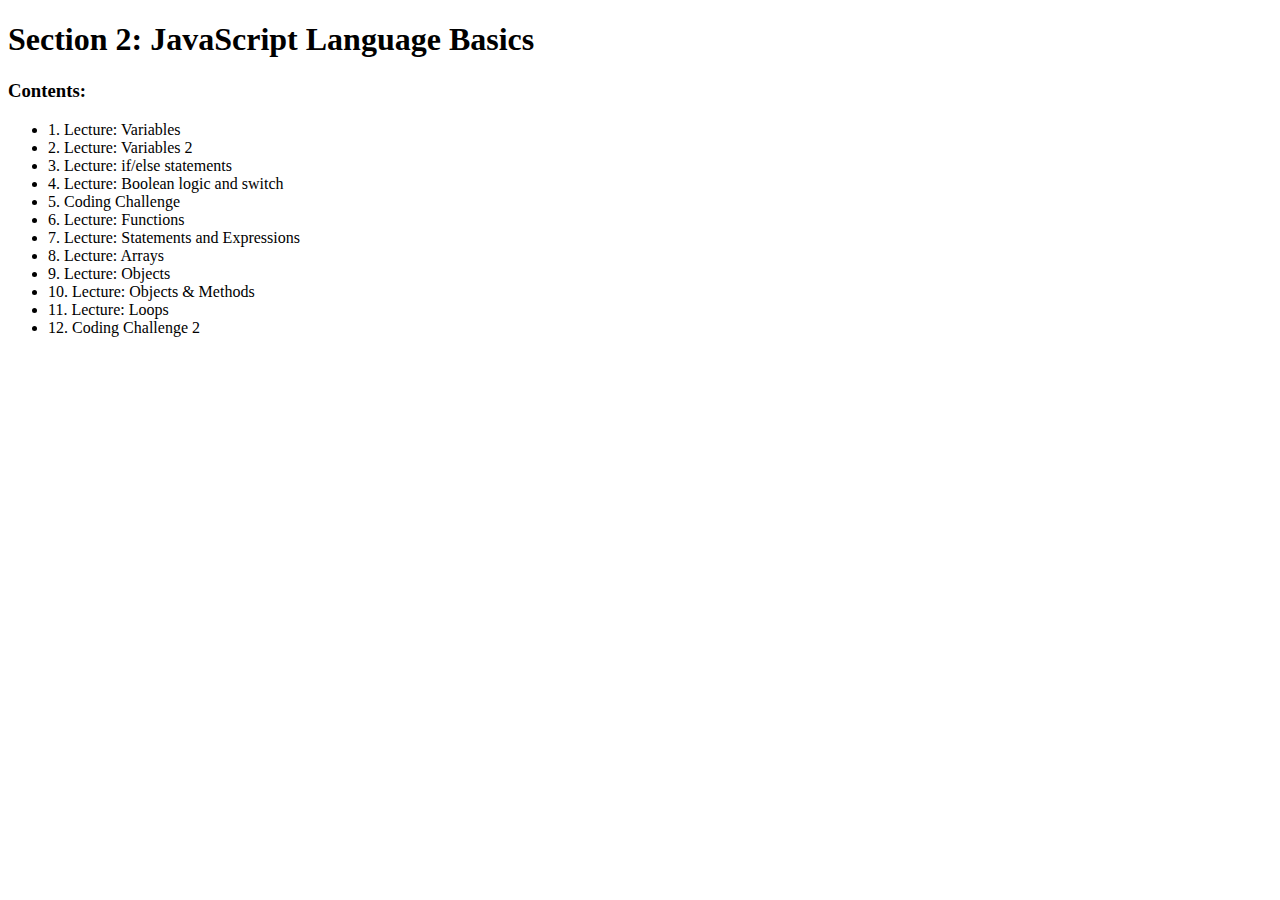
<file: 2-JS-Basics/index.html>
<!DOCTYPE html>
<html lang="en">
    <head>
        <meta charset="UTF-8">
        <title>Section 2: JavaScript Language Basics</title>
    </head>

    <body>
        <h1>Section 2: JavaScript Language Basics</h1>
        <h3>Contents: </h3>
        <ul>
        <li>1. Lecture: Variables</li>
        <li>2. Lecture: Variables 2</li>
        <li>3. Lecture: if/else statements</li>
        <li>4. Lecture: Boolean logic and switch</li>
        <li>5. Coding Challenge</li>
        <li>6. Lecture: Functions</li>
        <li>7. Lecture: Statements and Expressions</li>
        <li>8. Lecture: Arrays </li>
        <li>9. Lecture: Objects </li>
        <li>10. Lecture: Objects & Methods </li>
        <li>11. Lecture: Loops </li>
        <li>12. Coding Challenge 2 </li>
        </ul>
    </body>
    
    <script src="script.js"></script>
    
</html>
</file>
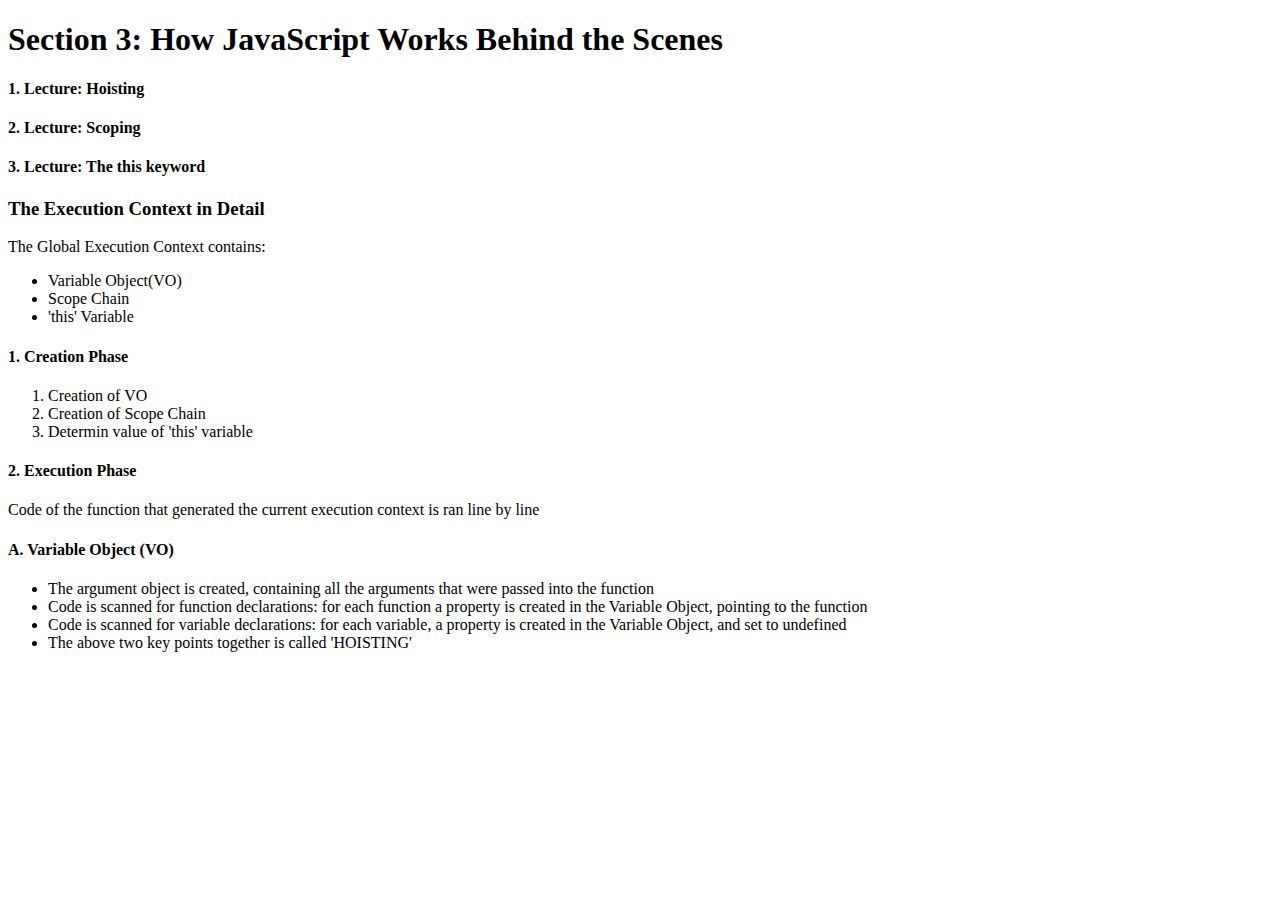
<file: 3-How-JS-Works-Final/index.html>
<!DOCTYPE html>
<html lang="en">
    <head>
        <meta charset="UTF-8">
        <title>Section 3: How JavaScript Works Behind the Scenes</title>
    </head>

    <body>
        <h1>Section 3: How JavaScript Works Behind the Scenes</h1>
        
        <h4>1. Lecture: Hoisting </h4>
        <h4>2. Lecture: Scoping </h4>
        <h4>3. Lecture: The this keyword </h4>
        
        
        <h3>The Execution Context in Detail</h3>
        <p> The Global Execution Context contains:</p>
        <ul>
            <li>Variable Object(VO)</li>
            <li>Scope Chain</li>
            <li>'this' Variable</li>
        </ul> 
        
        <h4>1. Creation Phase</h4>
        <ol>
            <li> Creation of VO</li>        
            <li> Creation of Scope Chain</li>        
            <li> Determin value of 'this' variable</li>
        </ol>
        <h4>2. Execution Phase</h4>
        <p>
            Code of the function that generated the current execution context is ran line by line         
        </p>
        
        <h4>A. Variable Object (VO)</h4>
        <ul>
            <li> The argument object is created, containing all the arguments that were passed into the function</li>        
            <li> Code is scanned for function declarations: for each function a property is created in the Variable Object, pointing to the function</li>        
            <li> Code is scanned for variable declarations: for each variable, a property is created in the Variable Object, and set to undefined</li>
            <li> The above two key points together is called 'HOISTING'</li>
        </ul>
        
        <script src="script.js"></script>
    </body>
</html>
</file>
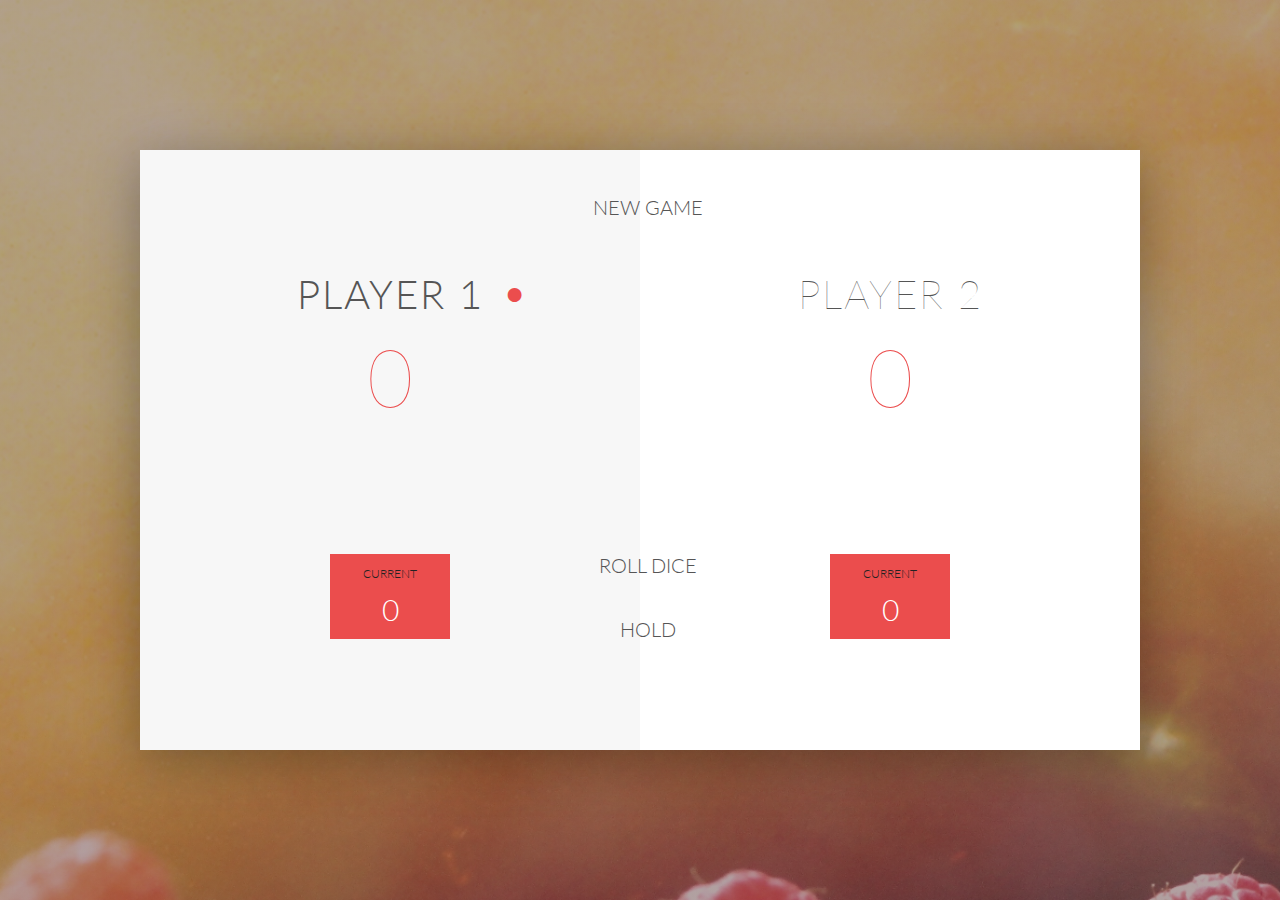
<file: 4-DOM-Pig-Game/index.html>
<!DOCTYPE html>
<html lang="en">

<head>
    <meta charset="UTF-8">
    <link href="https://fonts.googleapis.com/css?family=Lato:100,300,600" rel="stylesheet" type="text/css">
    <link href="http://code.ionicframework.com/ionicons/2.0.1/css/ionicons.min.css" rel="stylesheet" type="text/css">
    <link type="text/css" rel="stylesheet" href="style.css">

    <title>Pig Game - old</title>
</head>

<body>
    <div class="wrapper clearfix">
        <div class="player-0-panel active">
            <div class="player-name" id="name-0">Player 1</div>
            <div class="player-score" id="score-0">43</div>
            <div class="player-current-box">
                <div class="player-current-label">Current</div>
                <div class="player-current-score" id="current-0">11</div>
            </div>
        </div>

        <div class="player-1-panel">
            <div class="player-name" id="name-1">Player 2</div>
            <div class="player-score" id="score-1">72</div>
            <div class="player-current-box">
                <div class="player-current-label">Current</div>
                <div class="player-current-score" id="current-1">0</div>
            </div>
        </div>

        <button class="btn-new">
            <i class="ion-ios-plus-outline"></i>New game</button>
        <button class="btn-roll">
            <i class="ion-ios-loop"></i>Roll dice</button>
        <button class="btn-hold">
            <i class="ion-ios-download-outline"></i>Hold</button>

        <img src="dice-5.png" alt="Dice" class="dice">
    </div>

    <script src="app.js"></script>
</body>

</html>
</file>
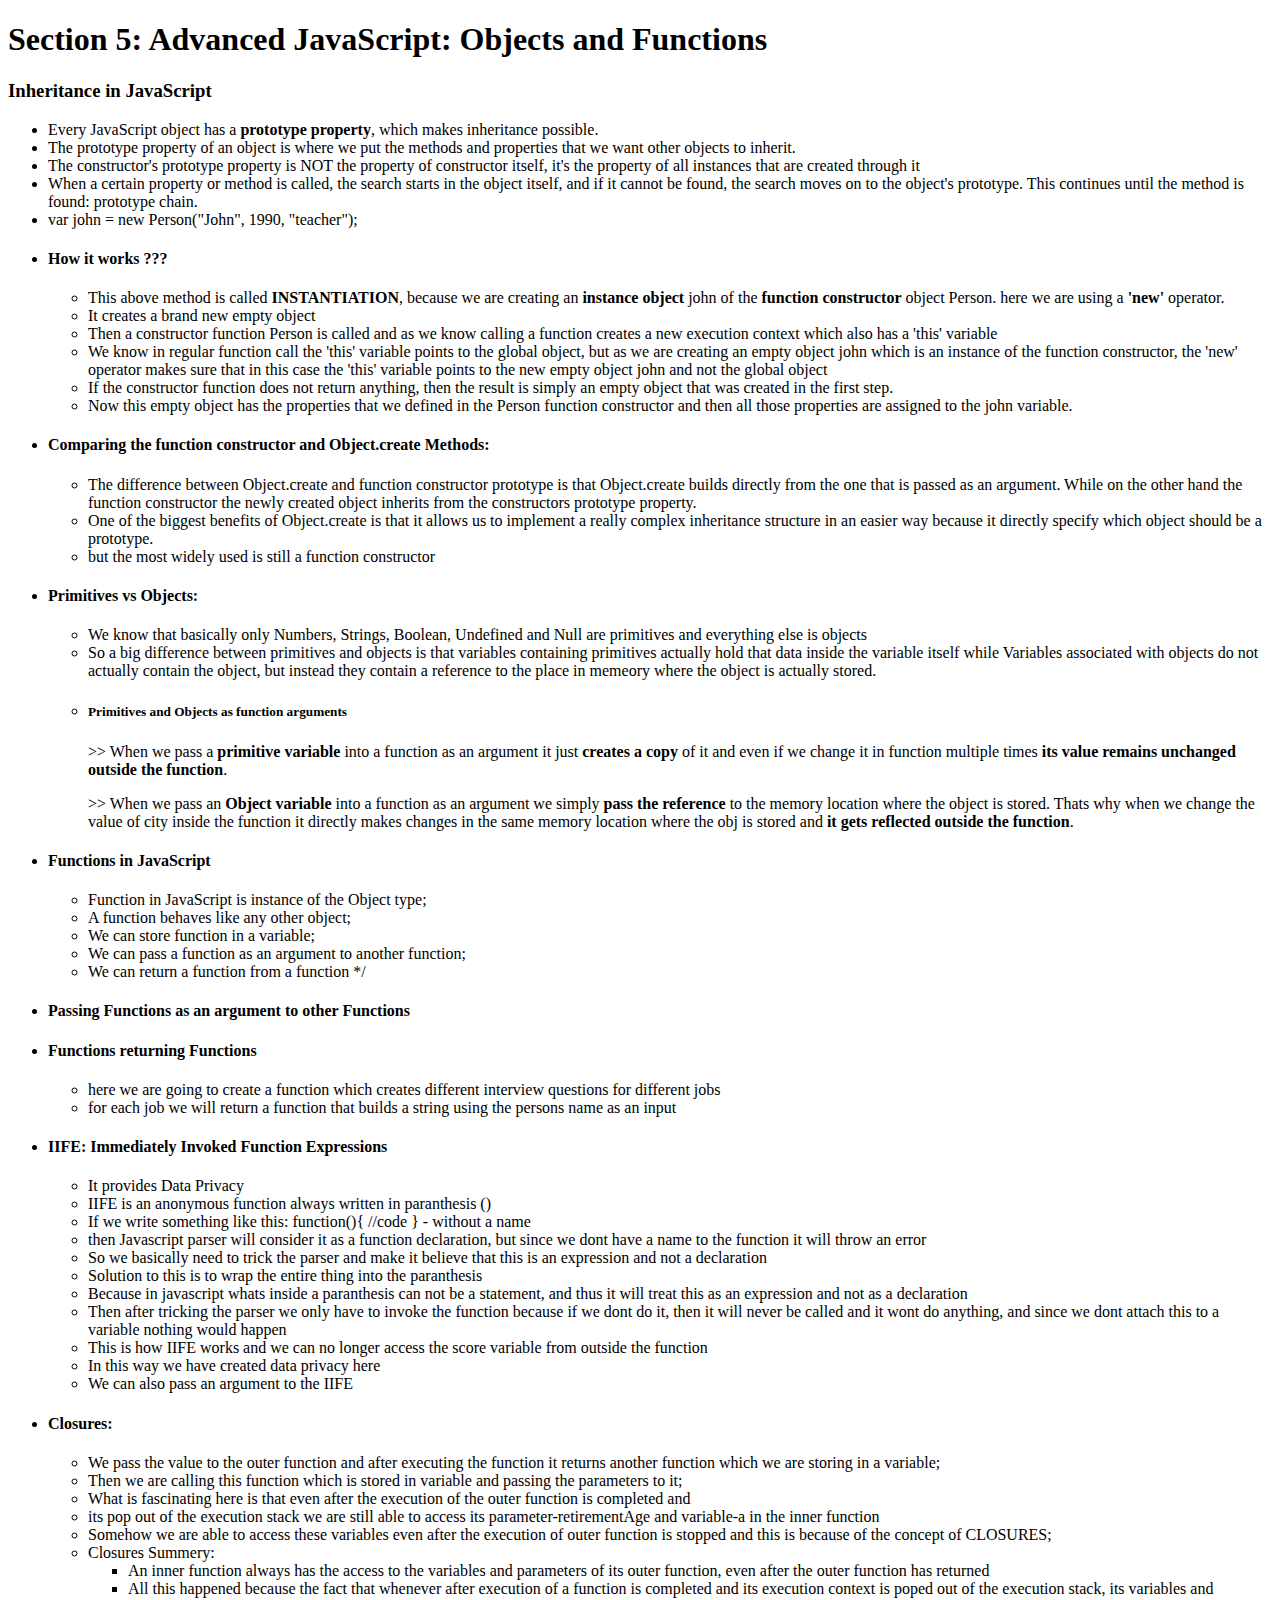
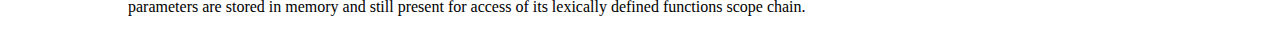
<file: 5-Advanced-JS/index.html>
<!DOCTYPE html>
<html lang="en">

<head>
    <meta charset="UTF-8">
    <title>Section 5: Advanced JavaScript: Objects and Functions</title>
</head>

<body>
    <h1>Section 5: Advanced JavaScript: Objects and Functions</h1>
    <h3>Inheritance in JavaScript</h3>
    <ul>
        <li>Every JavaScript object has a
            <strong> prototype property</strong>, which makes inheritance possible.</li>
        <li>The prototype property of an object is where we put the methods and properties that we want other objects to inherit.</li>
        <li>The constructor's prototype property is NOT the property of constructor itself, it's the property of all instances
            that are created through it</li>
        <li>When a certain property or method is called, the search starts in the object itself, and if it cannot be found, the
            search moves on to the object's prototype. This continues until the method is found: prototype chain.</li>
        <li> var john = new Person("John", 1990, "teacher");</li>
        <li>
            <h4>How it works ??? </h4>
            <ul>
                <li> This above method is called
                    <strong> INSTANTIATION</strong>, because we are creating an
                    <strong>instance object</strong> john of the
                    <strong>function constructor</strong> object Person. here we are using a
                    <strong> 'new'</strong> operator.</li>
                <li>It creates a brand new empty object</li>
                <li>Then a constructor function Person is called and as we know calling a function creates a new execution context
                    which also has a 'this' variable</li>
                <li>We know in regular function call the 'this' variable points to the global object, but as we are creating
                    an empty object john which is an instance of the function constructor, the 'new' operator makes sure
                    that in this case the 'this' variable points to the new empty object john and not the global object</li>
                <li>If the constructor function does not return anything, then the result is simply an empty object that was
                    created in the first step.</li>
                <li>Now this empty object has the properties that we defined in the Person function constructor and then all
                    those properties are assigned to the john variable. </li>
            </ul>

            <li>
                <h4>Comparing the function constructor and Object.create Methods:</h4>
                <ul>
                    <li>The difference between Object.create and function constructor prototype is that Object.create builds
                        directly from the one that is passed as an argument. While on the other hand the function constructor
                        the newly created object inherits from the constructors prototype property.</li>
                    <li>One of the biggest benefits of Object.create is that it allows us to implement a really complex inheritance
                        structure in an easier way because it directly specify which object should be a prototype. </li>
                    <li>but the most widely used is still a function constructor</li>
                </ul>
            </li>
            <li>
                <h4>Primitives vs Objects: </h4>
                <ul>
                    <li>We know that basically only Numbers, Strings, Boolean, Undefined and Null are primitives and everything
                        else is objects</li>
                    <li>So a big difference between primitives and objects is that variables containing primitives actually hold
                        that data inside the variable itself while Variables associated with objects do not actually contain
                        the object, but instead they contain a reference to the place in memeory where the object is actually
                        stored. </li>
                    <li>
                        <h5> Primitives and Objects as function arguments</h5>
                        <p> >> When we pass a
                            <strong> primitive variable</strong> into a function as an argument it just
                            <strong>creates a copy</strong> of it and even if we change it in function multiple times
                            <strong>its value remains unchanged outside the function</strong>.</p>
                        <p> >> When we pass an
                            <strong>Object variable</strong> into a function as an argument we simply
                            <strong>pass the reference</strong> to the memory location where the object is stored. Thats why when
                            we change the value of city inside the function it directly makes changes in the same memory
                            location where the obj is stored and
                            <strong>it gets reflected outside the function</strong>.</p>
                    </li>
                </ul>
            </li>
            <li>
                <h4>Functions in JavaScript</h4>
                <ul>
                    <li>Function in JavaScript is instance of the Object type;</li>
                    <li> A function behaves like any other object;</li>
                    <li>We can store function in a variable;</li>
                    <li>We can pass a function as an argument to another function;</li>
                    <li>We can return a function from a function */</li>
                </ul>
            </li>
            <li>
                <h4>Passing Functions as an argument to other Functions</h4>
            </li>
            <li>
                <h4>Functions returning Functions</h4>
                <ul>
                    <li>here we are going to create a function which creates different interview questions for different jobs</li>
                    <li>for each job we will return a function that builds a string using the persons name as an input</li>
                </ul>
            </li>
            <li>
                <h4>IIFE: Immediately Invoked Function Expressions</h4>
                <ul>
                    <li>It provides Data Privacy</li>
                    <li>IIFE is an anonymous function always written in paranthesis ()</li>
                    <li>If we write something like this: function(){ //code } - without a name</li>
                    <li>then Javascript parser will consider it as a function declaration, but since we dont have a name to the
                        function it will throw an error</li>
                    <li>So we basically need to trick the parser and make it believe that this is an expression and not a declaration</li>
                    <li>Solution to this is to wrap the entire thing into the paranthesis</li>
                    <li>Because in javascript whats inside a paranthesis can not be a statement, and thus it will treat this
                        as an expression and not as a declaration</li>
                    <li>Then after tricking the parser we only have to invoke the function because if we dont do it, then it
                        will never be called and it wont do anything, and since we dont attach this to a variable nothing
                        would happen</li>
                    <li>This is how IIFE works and we can no longer access the score variable from outside the function </li>
                    <li>In this way we have created data privacy here</li>
                    <li>We can also pass an argument to the IIFE</li>
                </ul>
            </li>
            <li>
                <h4>Closures: </h4>
                <ul>
                    <li>We pass the value to the outer function and after executing the function it returns another function
                        which we are storing in a variable;</li>
                    <li>Then we are calling this function which is stored in variable and passing the parameters to it;</li>
                    <li>What is fascinating here is that even after the execution of the outer function is completed and </li>
                    <li>its pop out of the execution stack we are still able to access its parameter-retirementAge and variable-a
                        in the inner function</li>
                    <li>Somehow we are able to access these variables even after the execution of outer function is stopped and
                        this is because of the concept of CLOSURES;</li>
                    <li>Closures Summery:
                        <ul>
                            <li>An inner function always has the access to the variables and parameters of its outer function,
                                even after the outer function has returned</li>
                            <li> All this happened because the fact that whenever after execution of a function is completed and
                                its execution context is poped out of the execution stack, its variables and parameters are
                                stored in memory and still present for access of its lexically defined functions scope chain.</li>
                        </ul>
                    </li>
                </ul>
            </li>
        </li>
    </ul>

    <script src="script.js"></script>
</body>

</html>
</file>
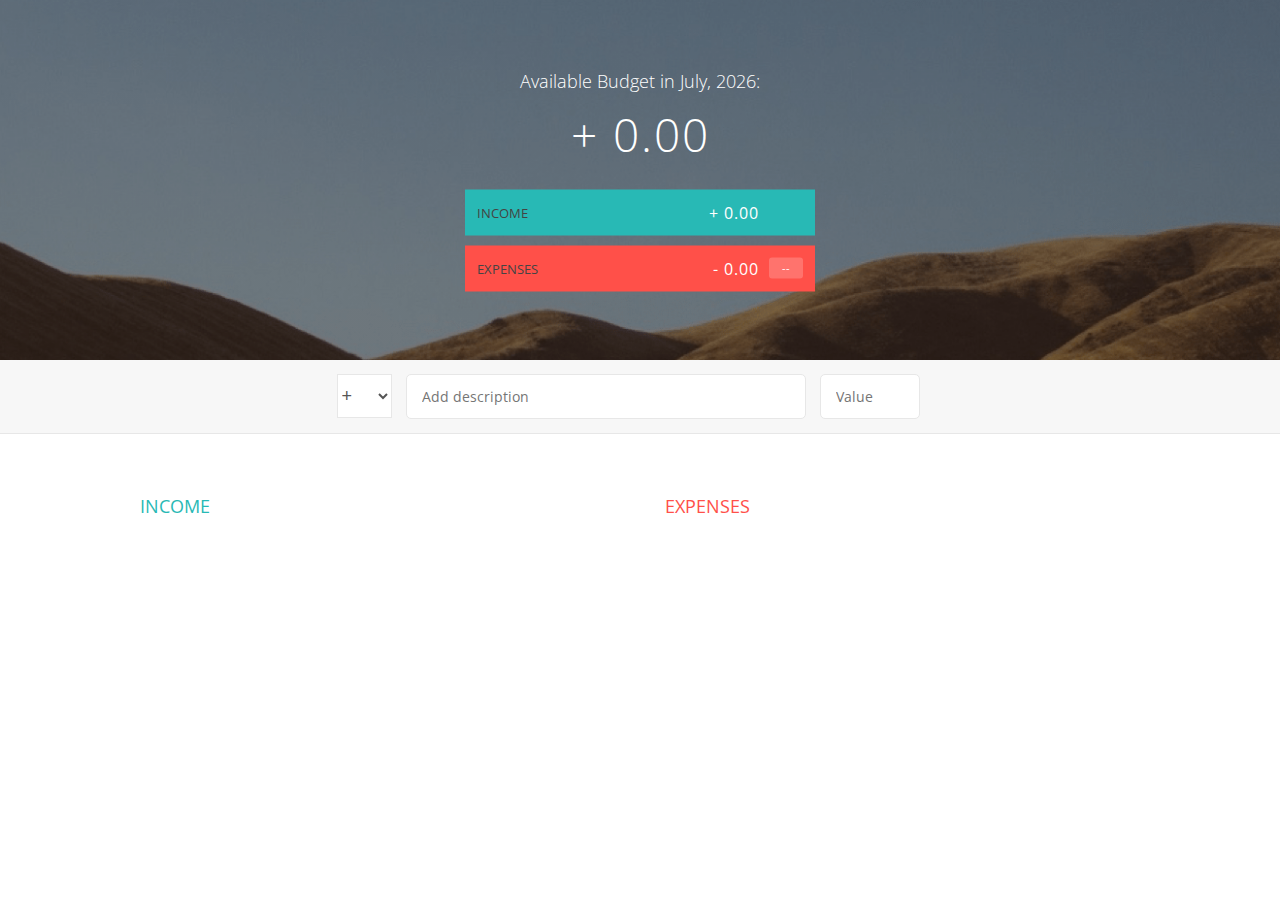
<file: 6-Budget Application/index.html>
<!DOCTYPE html>
<html lang="en">
    <head>
        <meta charset="UTF-8">
        <link href="https://fonts.googleapis.com/css?family=Open+Sans:100,300,400,600" rel="stylesheet" type="text/css">
        <link href="http://code.ionicframework.com/ionicons/2.0.1/css/ionicons.min.css" rel="stylesheet" type="text/css">
        <link type="text/css" rel="stylesheet" href="style.css">
        <title>Budgety</title>
    </head>
    <body>
        
        <div class="top">
            <div class="budget">
                <div class="budget__title">
                    Available Budget in <span class="budget__title--month">July</span>:
                </div>
                
                <div class="budget__value">+ 2,345.64</div>
                
                <div class="budget__income clearfix">
                    <div class="budget__income--text">Income</div>
                    <div class="right">
                        <div class="budget__income--value">+ 4,300.00</div>
                        <div class="budget__income--percentage">&nbsp;</div>
                    </div>
                </div>
                
                <div class="budget__expenses clearfix">
                    <div class="budget__expenses--text">Expenses</div>
                    <div class="right clearfix">
                        <div class="budget__expenses--value">- 1,954.36</div>
                        <div class="budget__expenses--percentage">45%</div>
                    </div>
                </div>
            </div>
        </div>
        
        
        
        <div class="bottom">
            <div class="add">
                <div class="add__container">
                    <select class="add__type">
                        <option value="inc" selected>+</option>
                        <option value="exp">-</option>
                    </select>
                    <input type="text" class="add__description" placeholder="Add description">
                    <input type="number" class="add__value" placeholder="Value">
                    <button class="add__btn"><i class="ion-ios-checkmark-outline"></i></button>
                </div>
            </div>
            
            <div class="container clearfix">
                <div class="income">
                    <h2 class="icome__title">Income</h2>
                    
                    <div class="income__list">
                       
                        <!--
                        <div class="item clearfix" id="income-0">
                            <div class="item__description">Salary</div>
                            <div class="right clearfix">
                                <div class="item__value">+ 2,100.00</div>
                                <div class="item__delete">
                                    <button class="item__delete--btn"><i class="ion-ios-close-outline"></i></button>
                                </div>
                            </div>
                        </div>
                        
                        <div class="item clearfix" id="income-1">
                            <div class="item__description">Sold car</div>
                            <div class="right clearfix">
                                <div class="item__value">+ 1,500.00</div>
                                <div class="item__delete">
                                    <button class="item__delete--btn"><i class="ion-ios-close-outline"></i></button>
                                </div>
                            </div>
                        </div>
                        -->
                        
                    </div>
                </div>
                
                
                
                <div class="expenses">
                    <h2 class="expenses__title">Expenses</h2>
                    
                    <div class="expenses__list">
                       
                        <!--
                        <div class="item clearfix" id="expense-0">
                            <div class="item__description">Apartment rent</div>
                            <div class="right clearfix">
                                <div class="item__value">- 900.00</div>
                                <div class="item__percentage">21%</div>
                                <div class="item__delete">
                                    <button class="item__delete--btn"><i class="ion-ios-close-outline"></i></button>
                                </div>
                            </div>
                        </div>

                        <div class="item clearfix" id="expense-1">
                            <div class="item__description">Grocery shopping</div>
                            <div class="right clearfix">
                                <div class="item__value">- 435.28</div>
                                <div class="item__percentage">10%</div>
                                <div class="item__delete">
                                    <button class="item__delete--btn"><i class="ion-ios-close-outline"></i></button>
                                </div>
                            </div>
                        </div>
                        -->
                        
                    </div>
                </div>
            </div>
            
            
        </div>
        
        <script src="app.js"></script>
    </body>
</html>
</file>
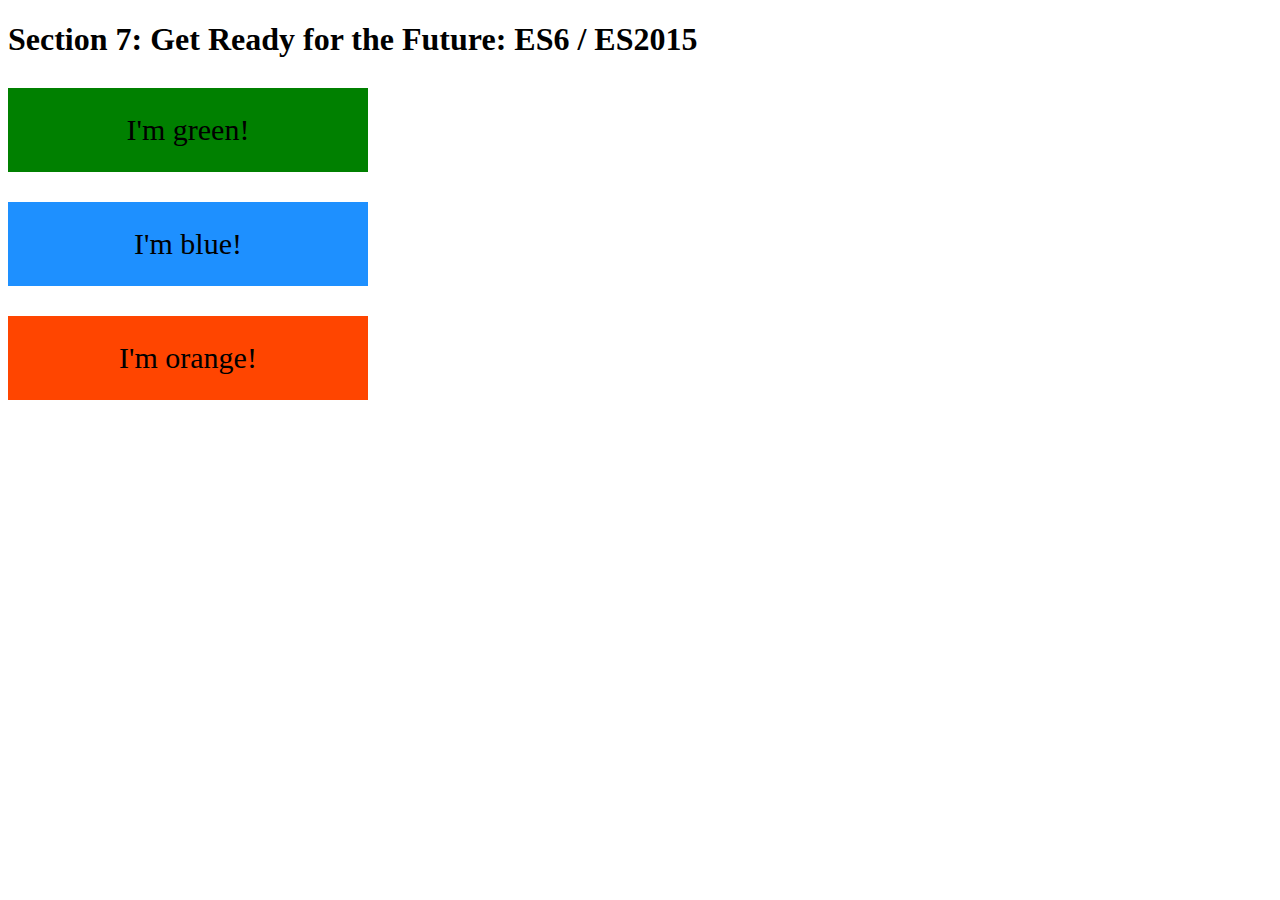
<file: 7-EcmaScript2015-Final/index.html>
<!DOCTYPE html>
<html lang="en">

<head>
    <meta charset="UTF-8">
    <title>Section 7: Get Ready for the Future: ES6 / ES2015</title>

    <style>
        .box {
            width: 200px;
            padding: 25px 80px;
            text-align: center;
            font-size: 30px;
            margin-top: 30px;
        }

        .green {
            background-color: green;
        }

        .blue {
            background-color: dodgerblue;
        }

        .orange {
            background-color: orangered;
        }
    </style>

</head>

<body>
    <h1>Section 7: Get Ready for the Future: ES6 / ES2015</h1>

    <div class="box green">I'm green!</div>
    <div class="box blue">I'm blue!</div>
    <div class="box orange">I'm orange!</div>

    <!--  <script src="polyfill.min.js"></script>
    <script src="script-transpiled.js"></script>
    -->
    <script src="script.js"></script>
</body>

</html>
</file>
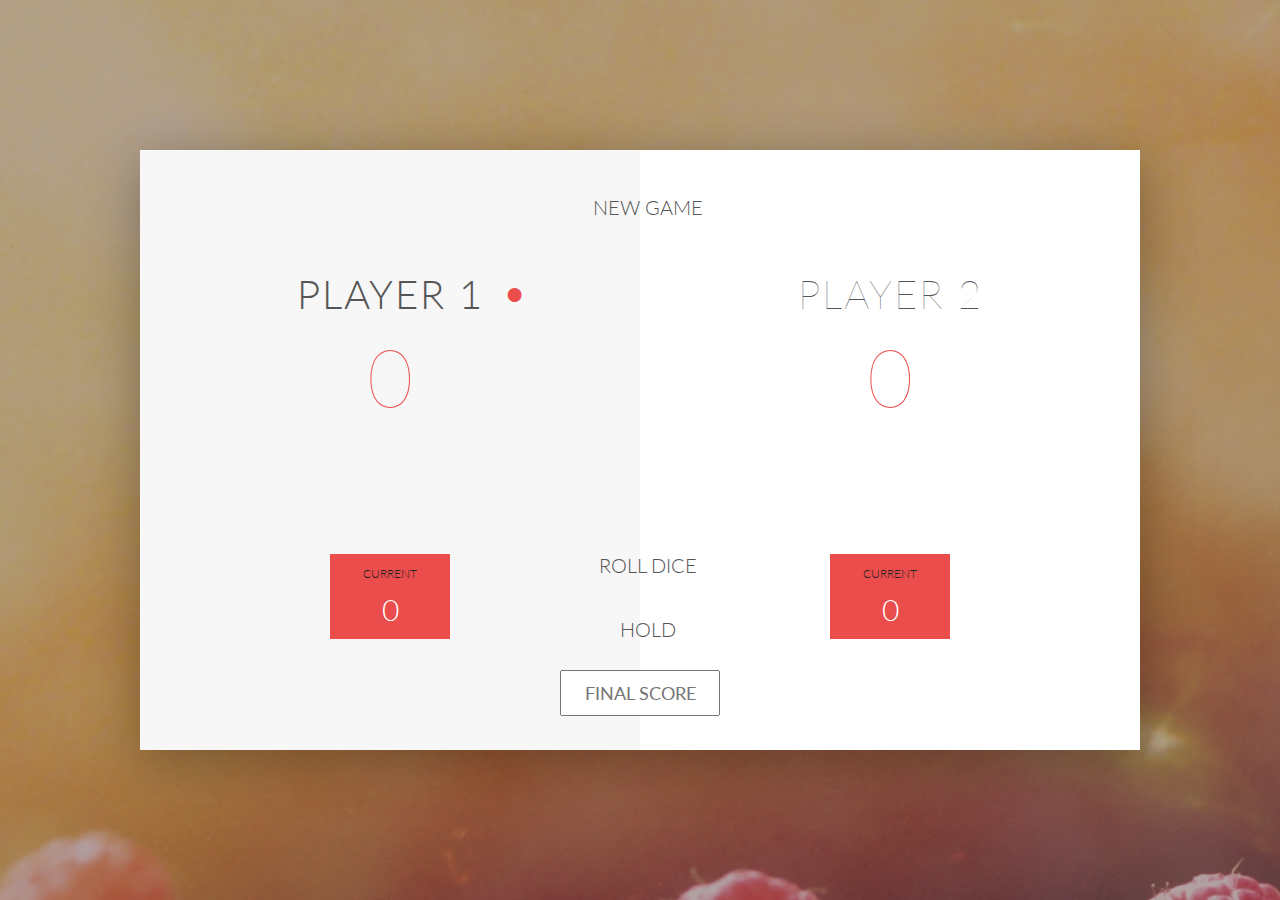
<file: 4-DOM-Pig-Game/code challenge - 2.html>
<!DOCTYPE html>
<html lang="en">

<head>
    <meta charset="UTF-8">
    <link href="https://fonts.googleapis.com/css?family=Lato:100,300,600" rel="stylesheet" type="text/css">
    <link href="http://code.ionicframework.com/ionicons/2.0.1/css/ionicons.min.css" rel="stylesheet" type="text/css">
    <link type="text/css" rel="stylesheet" href="style.css">

    <title>Code Challenge - 3</title>
</head>

<body>
    <div class="wrapper clearfix">
        <div class="player-0-panel active">
            <div class="player-name" id="name-0">Player 1</div>
            <div class="player-score" id="score-0">43</div>
            <div class="player-current-box">
                <div class="player-current-label">Current</div>
                <div class="player-current-score" id="current-0">11</div>
            </div>
        </div>

        <div class="player-1-panel">
            <div class="player-name" id="name-1">Player 2</div>
            <div class="player-score" id="score-1">72</div>
            <div class="player-current-box">
                <div class="player-current-label">Current</div>
                <div class="player-current-score" id="current-1">0</div>
            </div>
        </div>

        <button class="btn-new">
            <i class="ion-ios-plus-outline"></i>New game</button>
        <button class="btn-roll">
            <i class="ion-ios-loop"></i>Roll dice</button>
        <button class="btn-hold">
            <i class="ion-ios-download-outline"></i>Hold</button>

        <input type="text" placeholder="Final Score" class="final-score">

        <img src="dice-5.png" alt="Dice" class="dice" id="dice1">
        <img src="dice-5.png" alt="Dice" class="dice" id="dice2">
    </div>

    <script src="code challenge - 2.js"></script>
</body>

</html>
</file>
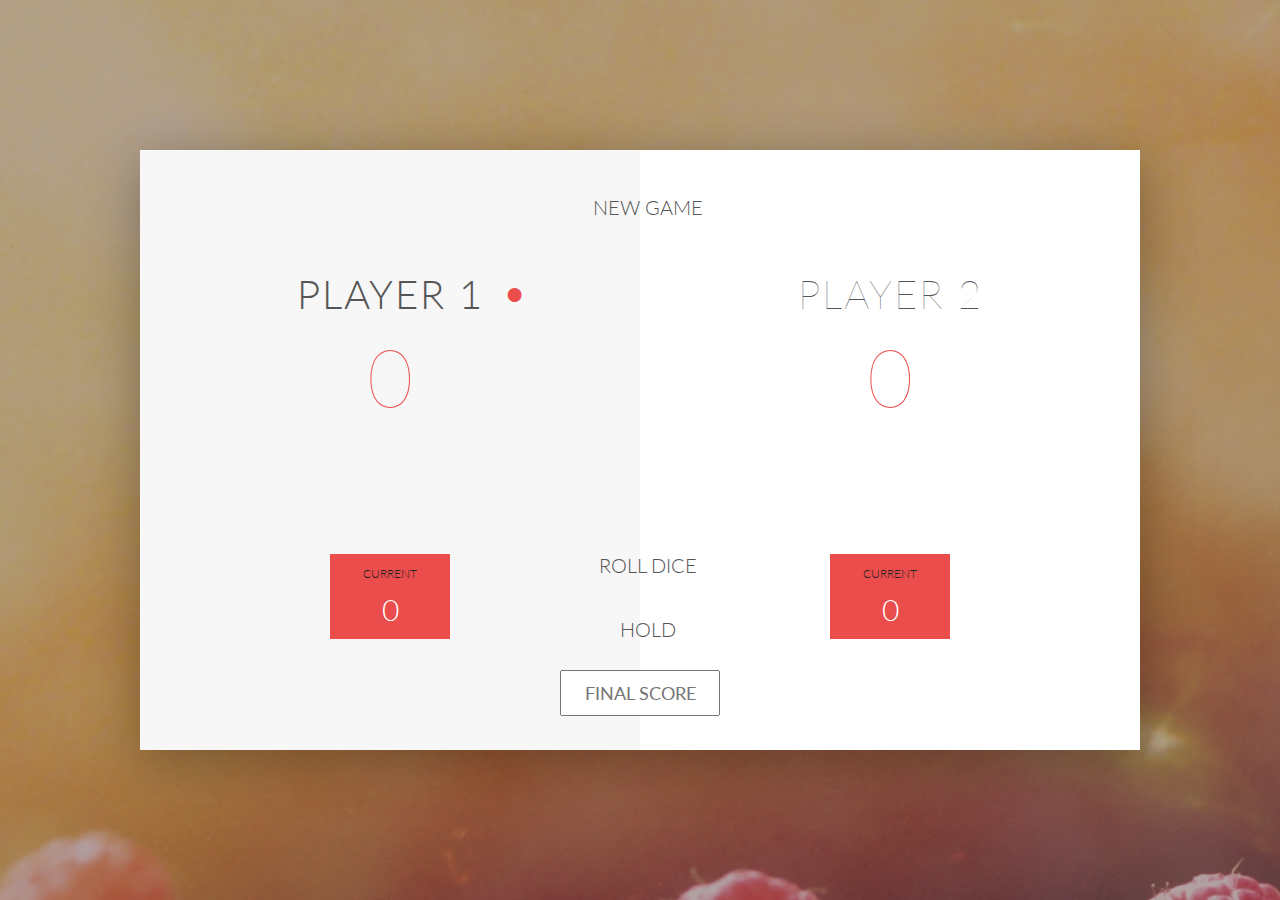
<file: 4-DOM-Pig-Game/code challenge.html>
<!DOCTYPE html>
<html lang="en">

<head>
    <meta charset="UTF-8">
    <link href="https://fonts.googleapis.com/css?family=Lato:100,300,600" rel="stylesheet" type="text/css">
    <link href="http://code.ionicframework.com/ionicons/2.0.1/css/ionicons.min.css" rel="stylesheet" type="text/css">
    <link type="text/css" rel="stylesheet" href="style.css">

    <title>Code Challenge 1 and 2</title>
</head>

<body>
    <div class="wrapper clearfix">
        <div class="player-0-panel active">
            <div class="player-name" id="name-0">Player 1</div>
            <div class="player-score" id="score-0">43</div>
            <div class="player-current-box">
                <div class="player-current-label">Current</div>
                <div class="player-current-score" id="current-0">11</div>
            </div>
        </div>

        <div class="player-1-panel">
            <div class="player-name" id="name-1">Player 2</div>
            <div class="player-score" id="score-1">72</div>
            <div class="player-current-box">
                <div class="player-current-label">Current</div>
                <div class="player-current-score" id="current-1">0</div>
            </div>
        </div>

        <button class="btn-new">
            <i class="ion-ios-plus-outline"></i>New game</button>
        <button class="btn-roll">
            <i class="ion-ios-loop"></i>Roll dice</button>
        <button class="btn-hold">
            <i class="ion-ios-download-outline"></i>Hold</button>

        <input type="text" placeholder="Final Score" class="final-score">

        <img src="dice-5.png" alt="Dice" class="dice">
    </div>

    <script src="code challenge.js"></script>
</body>

</html>
</file>
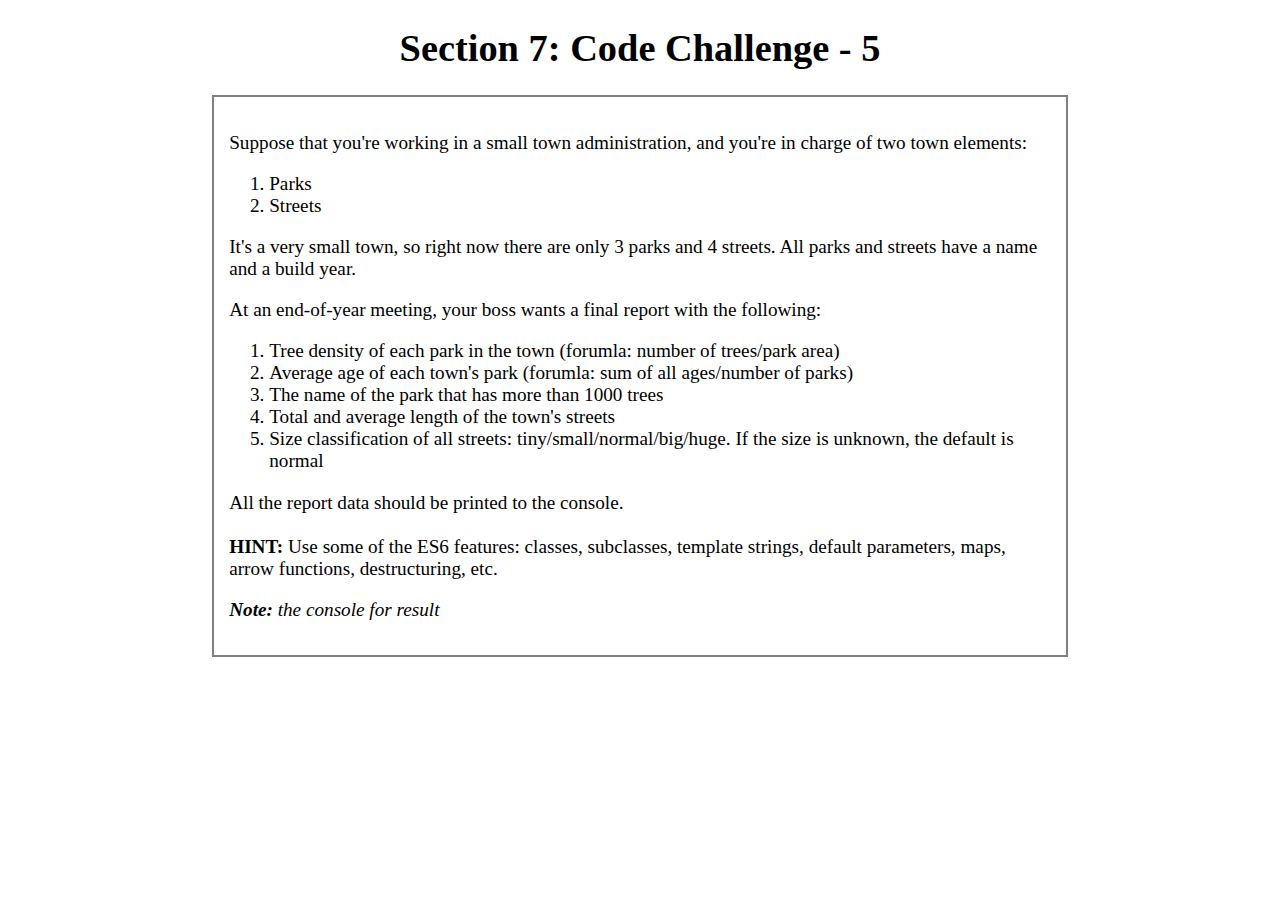
<file: 7-EcmaScript2015-Final/code-challenge5.html>
<!DOCTYPE html>
<html lang="en">

<head>
  <meta charset="UTF-8">
  <title>Section 7: Code Challenge </title>

  <style>
    body {
      font-size: 1.2em;
    }

    h1 {
      text-align: center;
    }

    .steps {
      display: block;
      margin: 0 auto;
      border: 2px solid grey;
      width: 65%;
      padding: 15px;
    }
  </style>

</head>

<body>
  <h1>Section 7: Code Challenge - 5</h1>

  <div class="steps">
    <p>Suppose that you're working in a small town administration, and you're in charge of two town elements:</p>
    <ol>
      <li>Parks</li>
      <li>Streets</li>
    </ol>
    <p>It's a very small town, so right now there are only 3 parks and 4 streets. All parks and streets have a name and a build
      year.
    </p>
    <p>
      At an end-of-year meeting, your boss wants a final report with the following:
      <ol>
        <li>Tree density of each park in the town (forumla: number of trees/park area)</li>
        <li>Average age of each town's park (forumla: sum of all ages/number of parks)</li>
        <li>The name of the park that has more than 1000 trees</li>
        <li>Total and average length of the town's streets</li>
        <li>Size classification of all streets: tiny/small/normal/big/huge. If the size is unknown, the default is normal</li>
      </ol>
    </p>
    <p>
      All the report data should be printed to the console.
      <br>
      <br>
      <strong> HINT:</strong> Use some of the ES6 features: classes, subclasses, template strings, default parameters, maps, arrow
      functions, destructuring, etc.
    </p>
    <p>
      <em>
        <strong>Note:</strong> the console for result</em>
    </p>

  </div>


  <script src="code-challenge5.js"></script>
</body>

</html>
</file>
<file: 4-DOM-Pig-Game/style.css>
/**********************************************
*** GENERAL
**********************************************/
.final-score {
  position: absolute;
  left: 50%;
  transform: translateX(-50%);
  top: 520px;
  color: #555;
  font-size: 18px;
  font-family: "Lato";
  text-align: center;
  padding: 10px;
  width: 160px;
  text-transform: uppercase;
}

#dice1 {
  top: 120px;
}
#dice2 {
  top: 250px;
}

.final-score:focus {
  outline: none;
}

* {
  margin: 0;
  padding: 0;
  box-sizing: border-box;
}

.clearfix::after {
  content: "";
  display: table;
  clear: both;
}

body {
  background-image: linear-gradient(
      rgba(62, 20, 20, 0.4),
      rgba(62, 20, 20, 0.4)
    ),
    url(back.jpg);
  background-size: cover;
  background-position: center;
  font-family: Lato;
  font-weight: 300;
  position: relative;
  height: 100vh;
  color: #555;
}

.wrapper {
  width: 1000px;
  position: absolute;
  top: 50%;
  left: 50%;
  transform: translate(-50%, -50%);
  background-color: #fff;
  box-shadow: 0px 10px 50px rgba(0, 0, 0, 0.3);
  overflow: hidden;
}

.player-0-panel,
.player-1-panel {
  width: 50%;
  float: left;
  height: 600px;
  padding: 100px;
}

/**********************************************
*** PLAYERS
**********************************************/

.player-name {
  font-size: 40px;
  text-align: center;
  text-transform: uppercase;
  letter-spacing: 2px;
  font-weight: 100;
  margin-top: 20px;
  margin-bottom: 10px;
  position: relative;
}

.player-score {
  text-align: center;
  font-size: 80px;
  font-weight: 100;
  color: #eb4d4d;
  margin-bottom: 130px;
}

.active {
  background-color: #f7f7f7;
}
.active .player-name {
  font-weight: 300;
}

.active .player-name::after {
  content: "\2022";
  font-size: 47px;
  position: absolute;
  color: #eb4d4d;
  top: -7px;
  right: 10px;
}

.player-current-box {
  background-color: #eb4d4d;
  color: #fff;
  width: 40%;
  margin: 0 auto;
  padding: 12px;
  text-align: center;
}

.player-current-label {
  text-transform: uppercase;
  margin-bottom: 10px;
  font-size: 12px;
  color: #222;
}

.player-current-score {
  font-size: 30px;
}

button {
  position: absolute;
  width: 200px;
  left: 50%;
  transform: translateX(-50%);
  color: #555;
  background: none;
  border: none;
  font-family: Lato;
  font-size: 20px;
  text-transform: uppercase;
  cursor: pointer;
  font-weight: 300;
  transition: background-color 0.3s, color 0.3s;
}

.dice {
  position: absolute;
  left: 50%;
  top: 178px;
  transform: translateX(-50%);
  height: 100px;
  box-shadow: 0px 10px 60px rgba(0, 0, 0, 0.1);
}

button:hover {
  font-weight: 600;
}
button:hover i {
  margin-right: 20px;
}

button:focus {
  outline: none;
}

i {
  color: #eb4d4d;
  display: inline-block;
  margin-right: 15px;
  font-size: 32px;
  line-height: 1;
  vertical-align: text-top;
  margin-top: -4px;
  transition: margin 0.3s;
}

.btn-new {
  top: 45px;
}
.btn-roll {
  top: 403px;
}
.btn-hold {
  top: 467px;
}

.winner {
  background-color: #f7f7f7;
}
.winner .player-name {
  font-weight: 300;
  color: #eb4d4d;
}
</file>
<file: 6-Budget Application/style.css>
/**********************************************
*** GENERAL
**********************************************/

* {
    margin: 0;
    padding: 0;
    box-sizing: border-box;
}

.clearfix::after {
    content: "";
    display: table;
    clear: both;
}

body {
    color: #555;
    font-family: Open Sans;
    font-size: 16px;
    position: relative;
    height: 100vh;
    font-weight: 400;
}

.right { float: right; }
.red { color: #FF5049 !important; }
.red-focus:focus { border: 1px solid #FF5049 !important; }

/**********************************************
*** TOP PART
**********************************************/

.top {
    height: 40vh;
    background-image: linear-gradient(rgba(0, 0, 0, 0.35), rgba(0, 0, 0, 0.35)), url(back.png);
    background-size: cover;
    background-position: center;
    position: relative;
}

.budget {
    position: absolute;
    width: 350px;
    top: 50%;
    left: 50%;
    transform: translate(-50%, -50%);
    color: #fff;
}

.budget__title {
    font-size: 18px;
    text-align: center;
    margin-bottom: 10px;
    font-weight: 300;
}

.budget__value {
    font-weight: 300;
    font-size: 46px;
    text-align: center;
    margin-bottom: 25px;
    letter-spacing: 2px;
}

.budget__income,
.budget__expenses {
    padding: 12px;
    text-transform: uppercase;
}

.budget__income {
    margin-bottom: 10px;
    background-color: #28B9B5;
}

.budget__expenses {
    background-color: #FF5049;
}

.budget__income--text,
.budget__expenses--text {
    float: left;
    font-size: 13px;
    color: #444;
    margin-top: 2px;
}

.budget__income--value,
.budget__expenses--value {
    letter-spacing: 1px;
    float: left;
}

.budget__income--percentage,
.budget__expenses--percentage {
    float: left;
    width: 34px;
    font-size: 11px;
    padding: 3px 0;
    margin-left: 10px;
}

.budget__expenses--percentage {
    background-color: rgba(255, 255, 255, 0.2);
    text-align: center;
    border-radius: 3px;
}


/**********************************************
*** BOTTOM PART
**********************************************/

/***** FORM *****/
.add {
    padding: 14px;
    border-bottom: 1px solid #e7e7e7;
    background-color: #f7f7f7;
}

.add__container {
    margin: 0 auto;
    text-align: center;
}

.add__type {
    width: 55px;
    border: 1px solid #e7e7e7;
    height: 44px;
    font-size: 18px;
    color: inherit;
    background-color: #fff;
    margin-right: 10px;
    font-weight: 300;
    transition: border 0.3s;
}

.add__description,
.add__value {
    border: 1px solid #e7e7e7;
    background-color: #fff;
    color: inherit;
    font-family: inherit;
    font-size: 14px;
    padding: 12px 15px;
    margin-right: 10px;
    border-radius: 5px;
    transition: border 0.3s;
}

.add__description { width: 400px;}
.add__value { width: 100px;}

.add__btn {
    font-size: 35px;
    background: none;
    border: none;
    color: #28B9B5;
    cursor: pointer;
    display: inline-block;
    vertical-align: middle;
    line-height: 1.1;
    margin-left: 10px;
}

.add__btn:active { transform: translateY(2px); }

.add__type:focus,
.add__description:focus,
.add__value:focus {
    outline: none;
    border: 1px solid #28B9B5;
}

.add__btn:focus { outline: none; }

/***** LISTS *****/
.container {
    width: 1000px;
    margin: 60px auto;
}

.income {
    float: left;
    width: 475px;
    margin-right: 50px;
}

.expenses {
    float: left;
    width: 475px;
}

h2 {
    text-transform: uppercase;
    font-size: 18px;
    font-weight: 400;
    margin-bottom: 15px;
}

.icome__title { color: #28B9B5; }
.expenses__title { color: #FF5049; }

.item {
    padding: 13px;
    border-bottom: 1px solid #e7e7e7;
}

.item:first-child { border-top: 1px solid #e7e7e7; }
.item:nth-child(even) { background-color: #f7f7f7; }

.item__description {
    float: left;
}

.item__value {
    float: left;
    transition: transform 0.3s;
}

.item__percentage {
    float: left;
    margin-left: 20px;
    transition: transform 0.3s;
    font-size: 11px;
    background-color: #FFDAD9;
    padding: 3px;
    border-radius: 3px;
    width: 32px;
    text-align: center;
}

.income .item__value,
.income .item__delete--btn {
    color: #28B9B5;
}

.expenses .item__value,
.expenses .item__percentage,
.expenses .item__delete--btn {
    color: #FF5049;
}


.item__delete {
    float: left;
}

.item__delete--btn {
    font-size: 22px;
    background: none;
    border: none;
    cursor: pointer;
    display: inline-block;
    vertical-align: middle;
    line-height: 1;
    display: none;
}

.item__delete--btn:focus { outline: none; }
.item__delete--btn:active { transform: translateY(2px); }

.item:hover .item__delete--btn { display: block; }
.item:hover .item__value { transform: translateX(-20px); }
.item:hover .item__percentage { transform: translateX(-20px); }


.unpaid {
    background-color: #FFDAD9 !important;
    cursor: pointer;
    color: #FF5049;

}

.unpaid .item__percentage { box-shadow: 0 2px 6px 0 rgba(0, 0, 0, 0.1); }
.unpaid:hover .item__description { font-weight: 900; }
</file>
